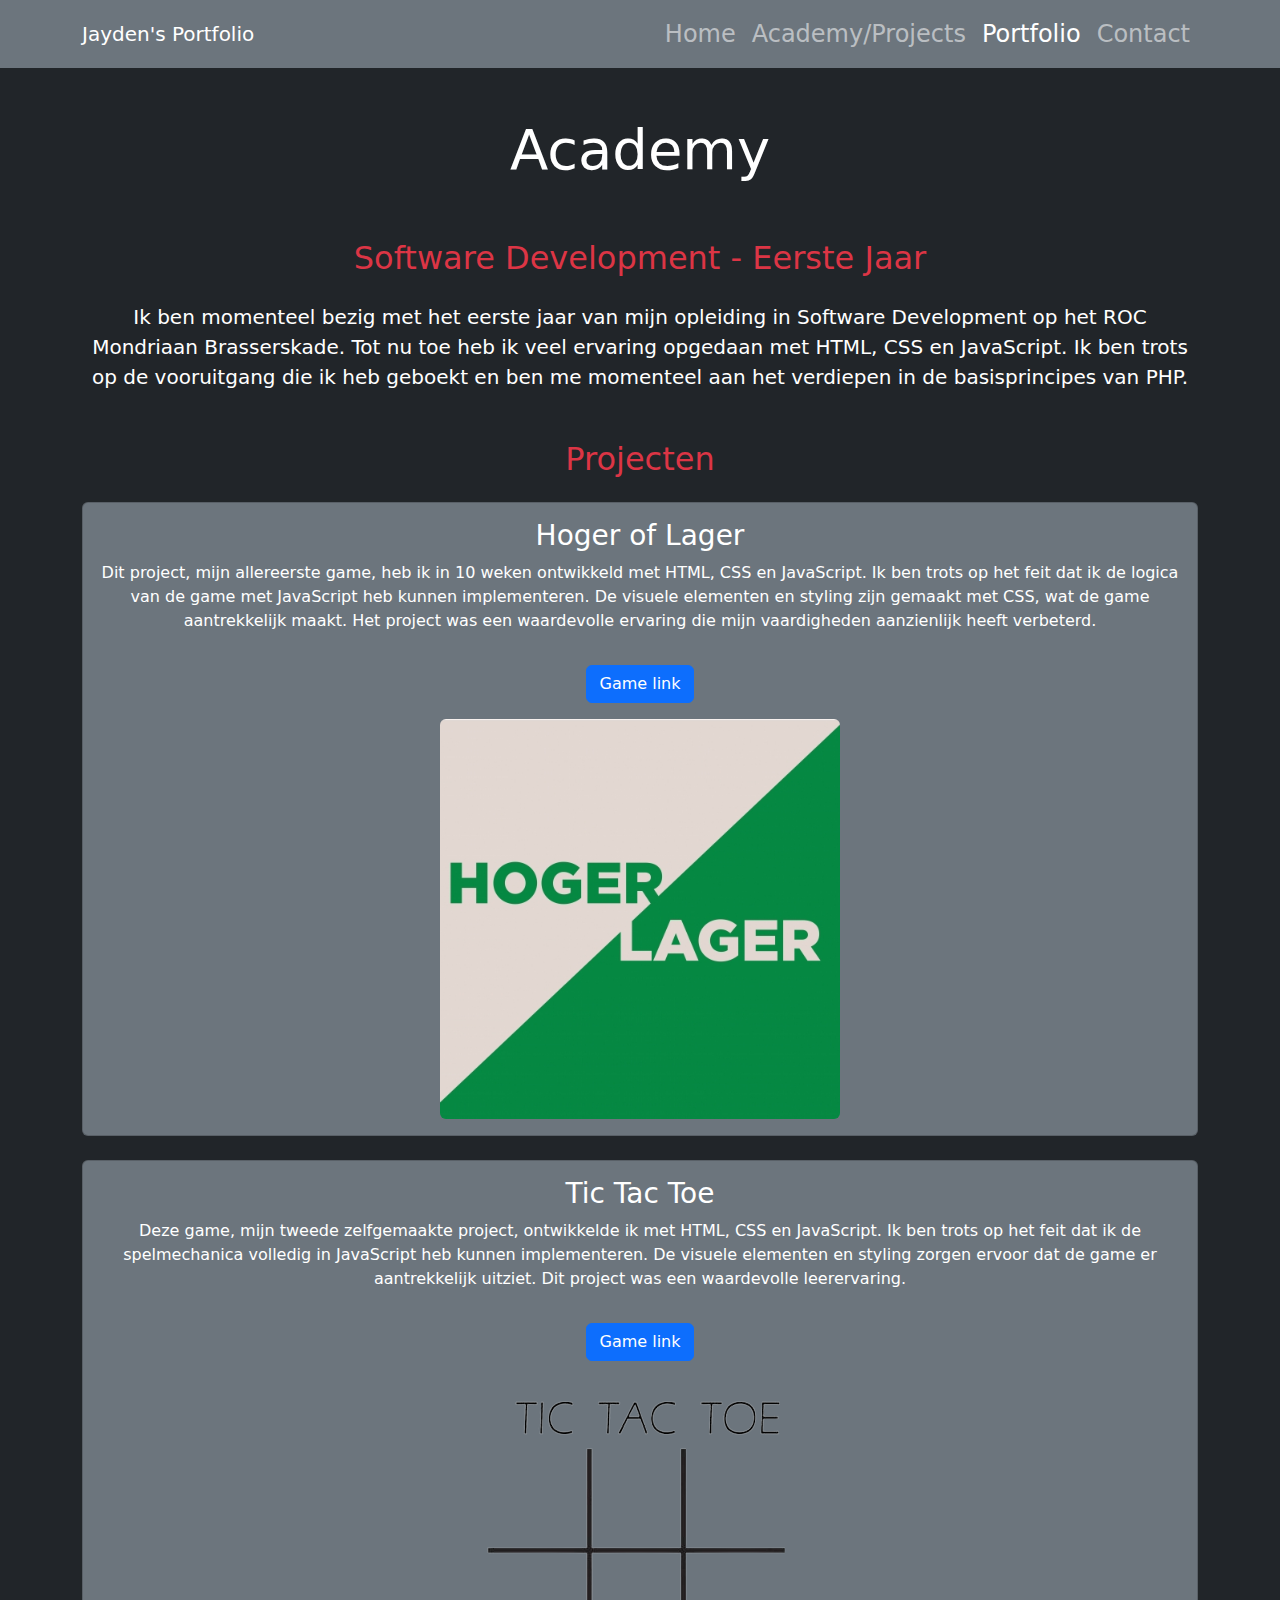
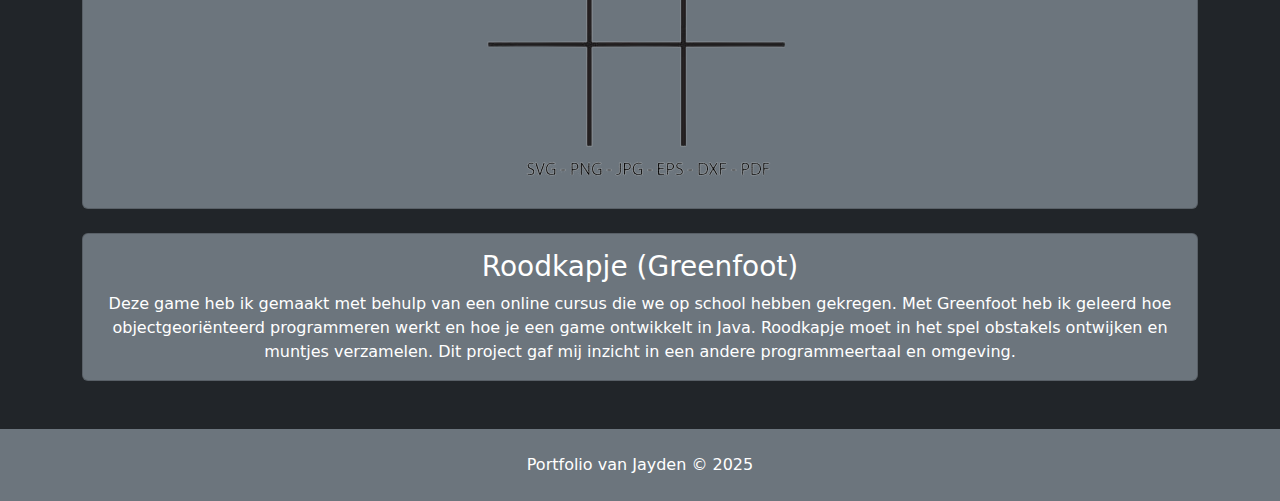
<file: academy.html>
<!DOCTYPE html>
<html lang="nl">

<head>
  <meta charset="UTF-8" />
  <meta name="viewport" content="width=device-width, initial-scale=1.0" />
  <title>Academy Pagina</title>
  <link href="https://cdn.jsdelivr.net/npm/bootstrap@5.3.0/dist/css/bootstrap.min.css" rel="stylesheet">
</head>

<body class="bg-dark text-white">
  <nav class="navbar navbar-expand-lg navbar-dark bg-secondary sticky-top">
    <div class="container">
      <a class="navbar-brand" href="#">Jayden's Portfolio</a>

      <div class="collapse navbar-collapse justify-content-end" id="navbarNav">
        <ul class="navbar-nav">
          <li class="nav-item fs-4"><a class="nav-link" href="index.html">Home</a></li>
          <li class="nav-item fs-4"><a class="nav-link" href="academy.html">Academy/Projects</a></li>
          <li class="nav-item fs-4"><a class="nav-link active" aria-current="page" href="portfolio.html">Portfolio</a></li>
          <li class="nav-item fs-4"><a class="nav-link" href="contact.html">Contact</a></li>
        </ul>
      </div>
    </div>
  </nav>

  <header class="container text-center py-5">
    <h1 class="display-4">Academy</h1>
  </header>

  <section class="container mb-5">
    <h2 class="h2 text-center text-danger mb-4">Software Development - Eerste Jaar</h2>
    <p class="lead text-center">
      Ik ben momenteel bezig met het eerste jaar van mijn opleiding in Software Development op het ROC Mondriaan
      Brasserskade. Tot nu toe heb ik veel ervaring opgedaan met HTML, CSS en JavaScript. Ik ben trots op de
      vooruitgang die ik heb geboekt en ben me momenteel aan het verdiepen in de basisprincipes van PHP.
    </p>
  </section>

  <section class="container mb-5">
    <h2 class="h2 text-center text-danger mb-4">Projecten</h2>

    <!-- Project 1 -->
    <div class="card bg-secondary text-white mb-4">
      <div class="card-body text-center">
        <h3 class="card-title text-white">Hoger of Lager</h3>
        <p class="card-text">
          Dit project, mijn allereerste game, heb ik in 10 weken ontwikkeld met HTML, CSS en JavaScript. Ik ben trots
          op het feit dat ik de logica van de game met JavaScript heb kunnen implementeren. De visuele elementen en
          styling zijn gemaakt met CSS, wat de game aantrekkelijk maakt. Het project was een waardevolle ervaring die
          mijn vaardigheden aanzienlijk heeft verbeterd.
        </p>
        <a href="https://github.com/JaydenMeriaan/projectHogerLager" class="btn btn-primary my-3" target="_blank">Game link</a>
        <div class="text-center">
          <img src="img/beer-4367352_0229e_hd.jpeg"
            alt="Tic Tac Toe Screenshot" class="img-fluid rounded" style="max-width: 400px;">
        </div>
      </div>
    </div>

    <!-- Project 2 -->
    <div class="card bg-secondary text-white mb-4">
      <div class="card-body text-center">
        <h3 class="card-title text-white">Tic Tac Toe</h3>
        <p class="card-text">
          Deze game, mijn tweede zelfgemaakte project, ontwikkelde ik met HTML, CSS en JavaScript. Ik ben trots op het
          feit dat ik de spelmechanica volledig in JavaScript heb kunnen implementeren. De visuele elementen en styling
          zorgen ervoor dat de game er aantrekkelijk uitziet. Dit project was een waardevolle leerervaring.
        </p>
        <a href="https://github.com/ROCMondriaanTIN/st-sd-p02-project-build-a-game-umwejaja/tree/main/jayden" class="btn btn-primary my-3" target="_blank">Game link</a>
        <div>   <img src="img/Tic-Tac-Toe-Sudoku-Board-Game-Graphics-5222252-1-1-580x415-removebg-preview.png" alt=""></div>
     
    </div>
    </div>

    <!-- Project 3 -->
    <div class="card bg-secondary text-white mb-4">
      <div class="card-body text-center">
        <h3 class="card-title text-white">Roodkapje (Greenfoot)</h3>
        <p class="card-text">
          Deze game heb ik gemaakt met behulp van een online cursus die we op school hebben gekregen. Met Greenfoot heb
          ik geleerd hoe objectgeoriënteerd programmeren werkt en hoe je een game ontwikkelt in Java. Roodkapje moet in
          het spel obstakels ontwijken en muntjes verzamelen. Dit project gaf mij inzicht in een andere programmeertaal
          en omgeving.
        </p>
      </div>
    </div>
  </section>

  <footer class="bg-secondary text-white text-center py-4 mt-5">
    <p class="mb-0">Portfolio van Jayden &copy; 2025</p>
  </footer>

  <script src="https://cdn.jsdelivr.net/npm/bootstrap@5.3.0-alpha1/dist/js/bootstrap.bundle.min.js"></script>
</body>

</html>
</file>
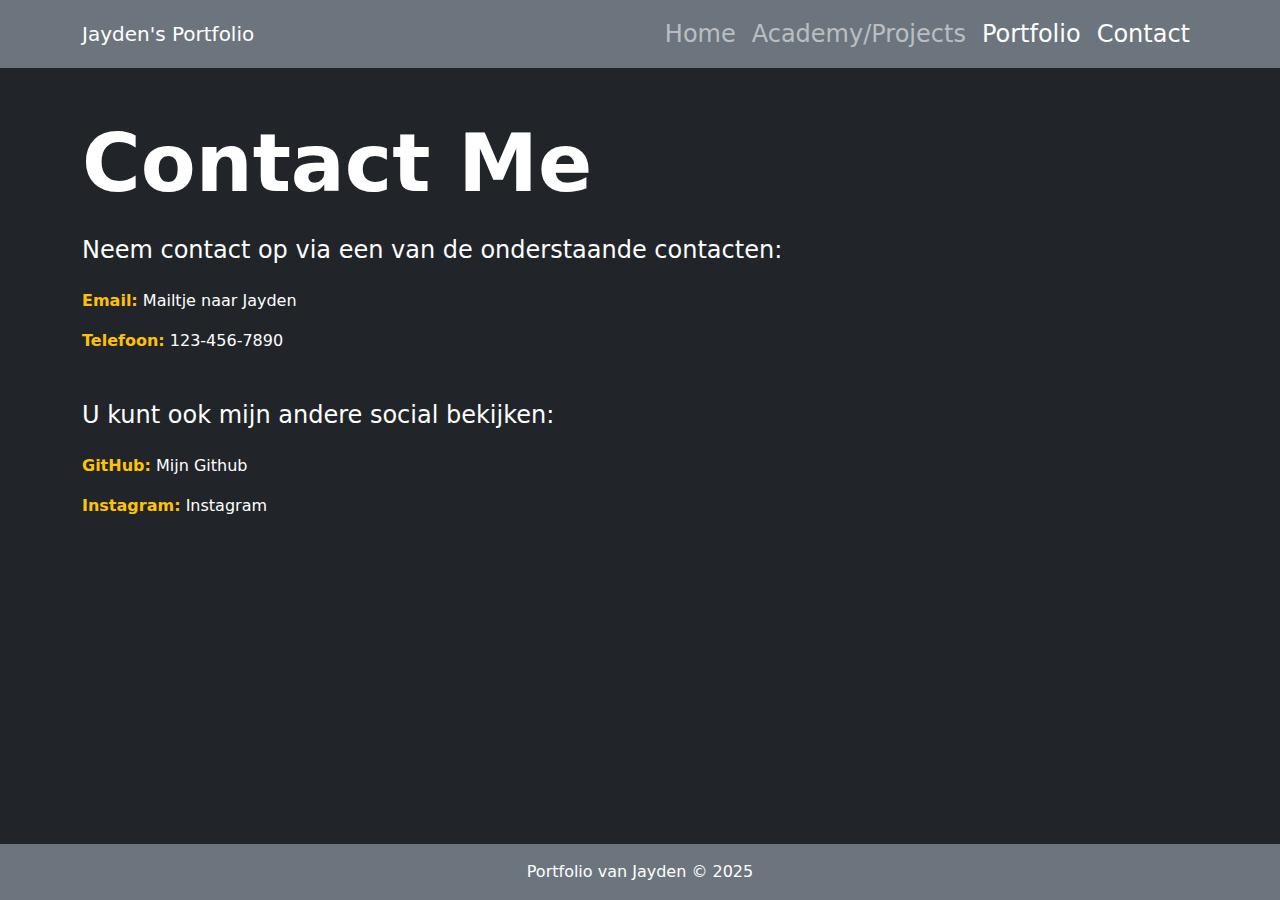
<file: contact.html>
<!DOCTYPE html>
<html lang="nl">

<head>
  <meta charset="UTF-8" />
  <meta http-equiv="X-UA-Compatible" content="IE=edge" />
  <meta name="viewport" content="width=device-width, initial-scale=1" />
  <title>Contact Page</title>
  <link href="https://cdn.jsdelivr.net/npm/bootstrap@5.3.0/dist/css/bootstrap.min.css" rel="stylesheet" />
</head>

<body class="bg-dark text-white d-flex flex-column min-vh-100">

  <!-- Navbar -->
  <nav class="navbar navbar-expand-lg navbar-dark bg-secondary sticky-top">
    <div class="container">
      <a class="navbar-brand" href="#">Jayden's Portfolio</a>   
      </button>

      <div class="collapse navbar-collapse justify-content-end" id="navbarNav">
        <ul class="navbar-nav">
          <li class="nav-item"><a class="nav-link fs-4" href="index.html">Home</a></li>
          <li class="nav-item"><a class="nav-link fs-4" href="academy.html">Academy/Projects</a></li>
             <li class="nav-item fs-4"><a class="nav-link active" aria-current="page" href="portfolio.html">Portfolio</a></li>
          <li class="nav-item"><a class="nav-link active fs-4" href="contact.html">Contact</a></li>
        </ul>
      </div>
    </div>
  </nav>

  <!-- Main Content -->
  <main class="container flex-grow-1 py-5">
    <h2 class="display-1 fw-bold mb-4">Contact Me</h2>
    <h3 class="fs-4 mb-4">Neem contact op via een van de onderstaande contacten:</h3>

    <div class="mb-5">
      <p><strong class="text-warning">Email:</strong> <a href="mailto:meriaanjayden@gmail.com" class="text-white text-decoration-none">Mailtje naar Jayden</a></p>
      <p><strong class="text-warning">Telefoon:</strong> 123-456-7890</p>
    </div>

    <h3 class="fs-4 mb-4">U kunt ook mijn andere social bekijken:</h3>

    <div>
      <p><strong class="text-warning">GitHub:</strong> <a href="https://github.com/" target="_blank" class="text-white text-decoration-none">Mijn Github</a></p>
      <p><strong class="text-warning">Instagram:</strong> <a href="https://www.instagram.com/j_m8378/#" target="_blank" class="text-white text-decoration-none">Instagram</a></p>
    </div>
  </main>

  <!-- Footer -->
  <footer class="bg-secondary text-white text-center py-3 mt-auto">
    Portfolio van Jayden &copy; 2025
  </footer>

  <script src="https://cdn.jsdelivr.net/npm/bootstrap@5.3.0/dist/js/bootstrap.bundle.min.js"></script>
</body>

</html>
</file>
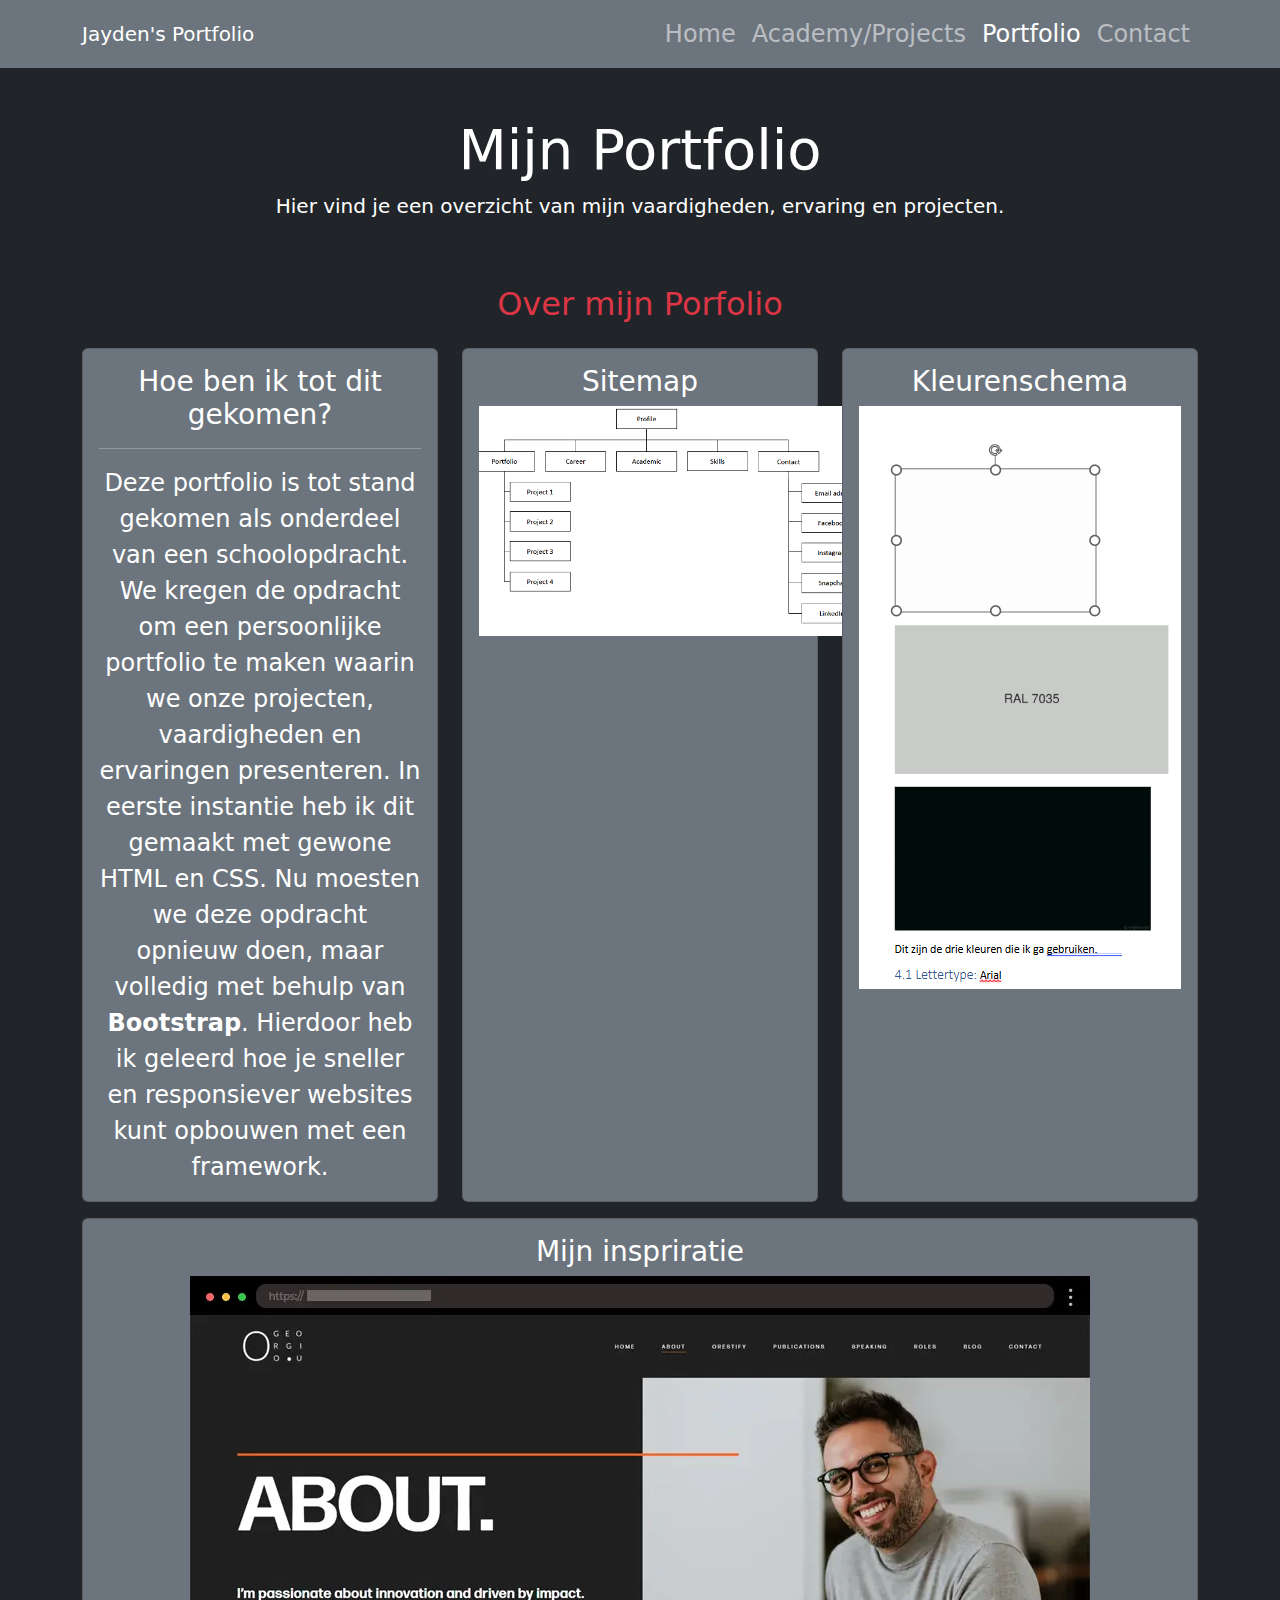
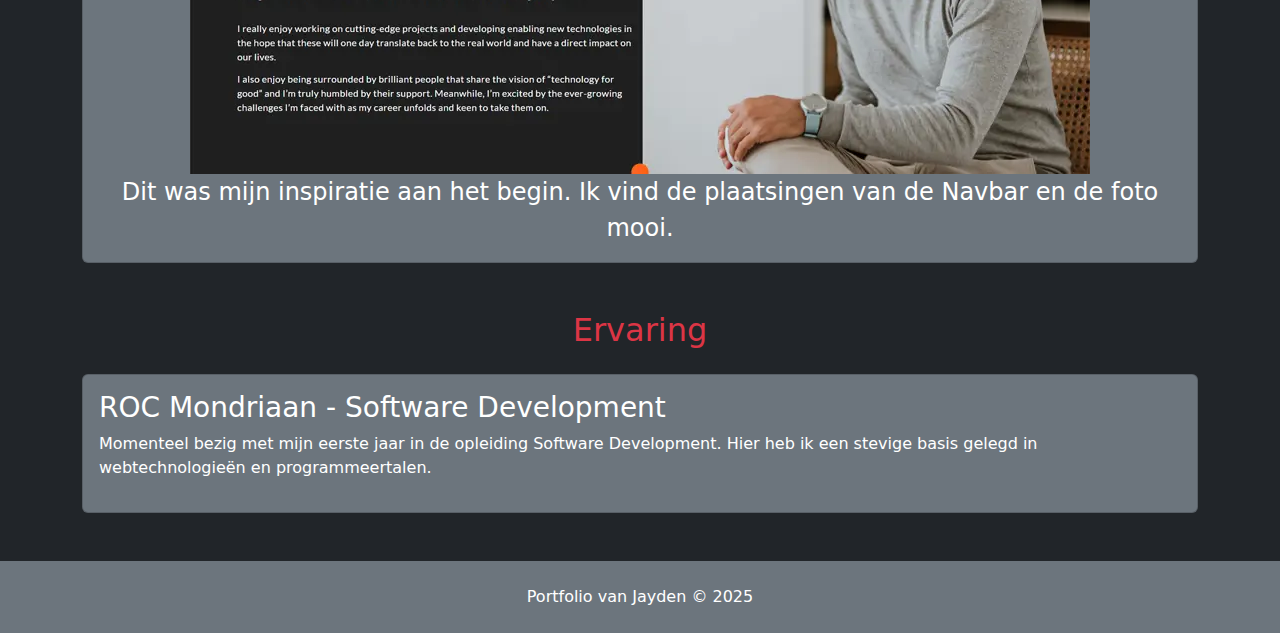
<file: portfolio.html>
<!DOCTYPE html>
<html lang="nl">
  <head>
    <meta charset="UTF-8" />
    <meta name="viewport" content="width=device-width, initial-scale=1" />
    <title>Portfolio Pagina</title>
    <link
      href="https://cdn.jsdelivr.net/npm/bootstrap@5.3.0/dist/css/bootstrap.min.css"
      rel="stylesheet"
    />
  </head>

  <body class="bg-dark text-white">
    <!-- Navbar -->
    <nav class="navbar navbar-expand-lg navbar-dark bg-secondary sticky-top">
      <div class="container">
        <a class="navbar-brand" href="#">Jayden's Portfolio</a>
        <button
          class="navbar-toggler"
          type="button"
          data-bs-toggle="collapse"
          data-bs-target="#navbarNav"
          aria-controls="navbarNav"
          aria-expanded="false"
          aria-label="Toggle navigation"
        >
          <span class="navbar-toggler-icon"></span>
        </button>

        <div
          class="collapse navbar-collapse justify-content-end"
          id="navbarNav"
        >
          <ul class="navbar-nav">
            <li class="nav-item fs-4">
              <a class="nav-link" href="index.html">Home</a>
            </li>
            <li class="nav-item fs-4">
              <a class="nav-link" href="academy.html">Academy/Projects</a>
            </li>
            <li class="nav-item fs-4">
              <a
                class="nav-link active"
                aria-current="page"
                href="portfolio.html"
                >Portfolio</a
              >
            </li>
            <li class="nav-item fs-4">
              <a class="nav-link" href="contact.html">Contact</a>
            </li>
          </ul>
        </div>
      </div>
    </nav>

    <!-- Header -->
    <header class="container text-center py-5">
      <h1 class="display-4">Mijn Portfolio</h1>
      <p class="lead">
        Hier vind je een overzicht van mijn vaardigheden, ervaring en projecten.
      </p>
    </header>

    <!-- Skills Section -->
    <section class="container mb-5">
      <h2 class="text-center text-danger mb-4">Over mijn Porfolio</h2>
      <div class="row justify-content-center">
        <div class="col-md-4 mb-3">
          <div class="card bg-secondary text-white h-100">
            <div class="card-body text-center">
              <h3 class="card-title">Hoe ben ik tot dit gekomen?</h3>
              <hr>
              <p class="card-text fs-4">
                Deze portfolio is tot stand gekomen als onderdeel van een
                schoolopdracht. We kregen de opdracht om een persoonlijke
                portfolio te maken waarin we onze projecten, vaardigheden en
                ervaringen presenteren. In eerste instantie heb ik dit gemaakt
                met gewone HTML en CSS. Nu moesten we deze opdracht opnieuw
                doen, maar volledig met behulp van <strong>Bootstrap</strong>.
                Hierdoor heb ik geleerd hoe je sneller en responsiever websites
                kunt opbouwen met een framework.
              </p>
            </div>
          </div>
        </div>
        <div class="col-md-4 mb-3">
          <div class="card bg-secondary text-white h-100">
            <div class="card-body text-center">
              <h3 class="card-title">Sitemap</h3>
              <img src="img/image2.png" alt="">
            </div>
          </div>
        </div>
        <div class="col-md-4 mb-3">
          <div class="card bg-secondary text-white h-100">
            <div class="card-body text-center">
              <h3 class="card-title">Kleurenschema</h3>
              <img src="img/image.png" alt="">
            </div>
          </div>
        </div>
      </div>
      <div class="col-md-12 mb-4">
        <div class="card bg-secondary text-white h-100">
          <div class="card-body text-center">
            <h3 class="card-title">Mijn inspriratie</h3>
            <img src="img/stylish-inventor-about-me-design.webp" alt="">
            <p class="card-text fs-4">Dit was mijn inspiratie aan het begin. Ik vind de plaatsingen van de Navbar en de foto mooi.</p>
          </div>
        </div>
      </div>
    </section>

   
    <section class="container mb-5">
      <h2 class="text-center text-danger mb-4">Ervaring</h2>

      <div class="card bg-secondary text-white mb-4">
        <div class="card-body">
          <h3 class="card-title">ROC Mondriaan - Software Development</h3>
          <p>
            Momenteel bezig met mijn eerste jaar in de opleiding Software
            Development. Hier heb ik een stevige basis gelegd in
            webtechnologieën en programmeertalen.
          </p>
        </div>
      </div>

    </section>

    <!-- Footer -->
    <footer class="bg-secondary text-white text-center py-4 justify-content-center">
      <p class="mb-0">Portfolio van Jayden &copy; 2025</p>
    </footer>

    <script src="https://cdn.jsdelivr.net/npm/bootstrap@5.3.0/dist/js/bootstrap.bundle.min.js"></script>
  </body>
</html>
</file>
